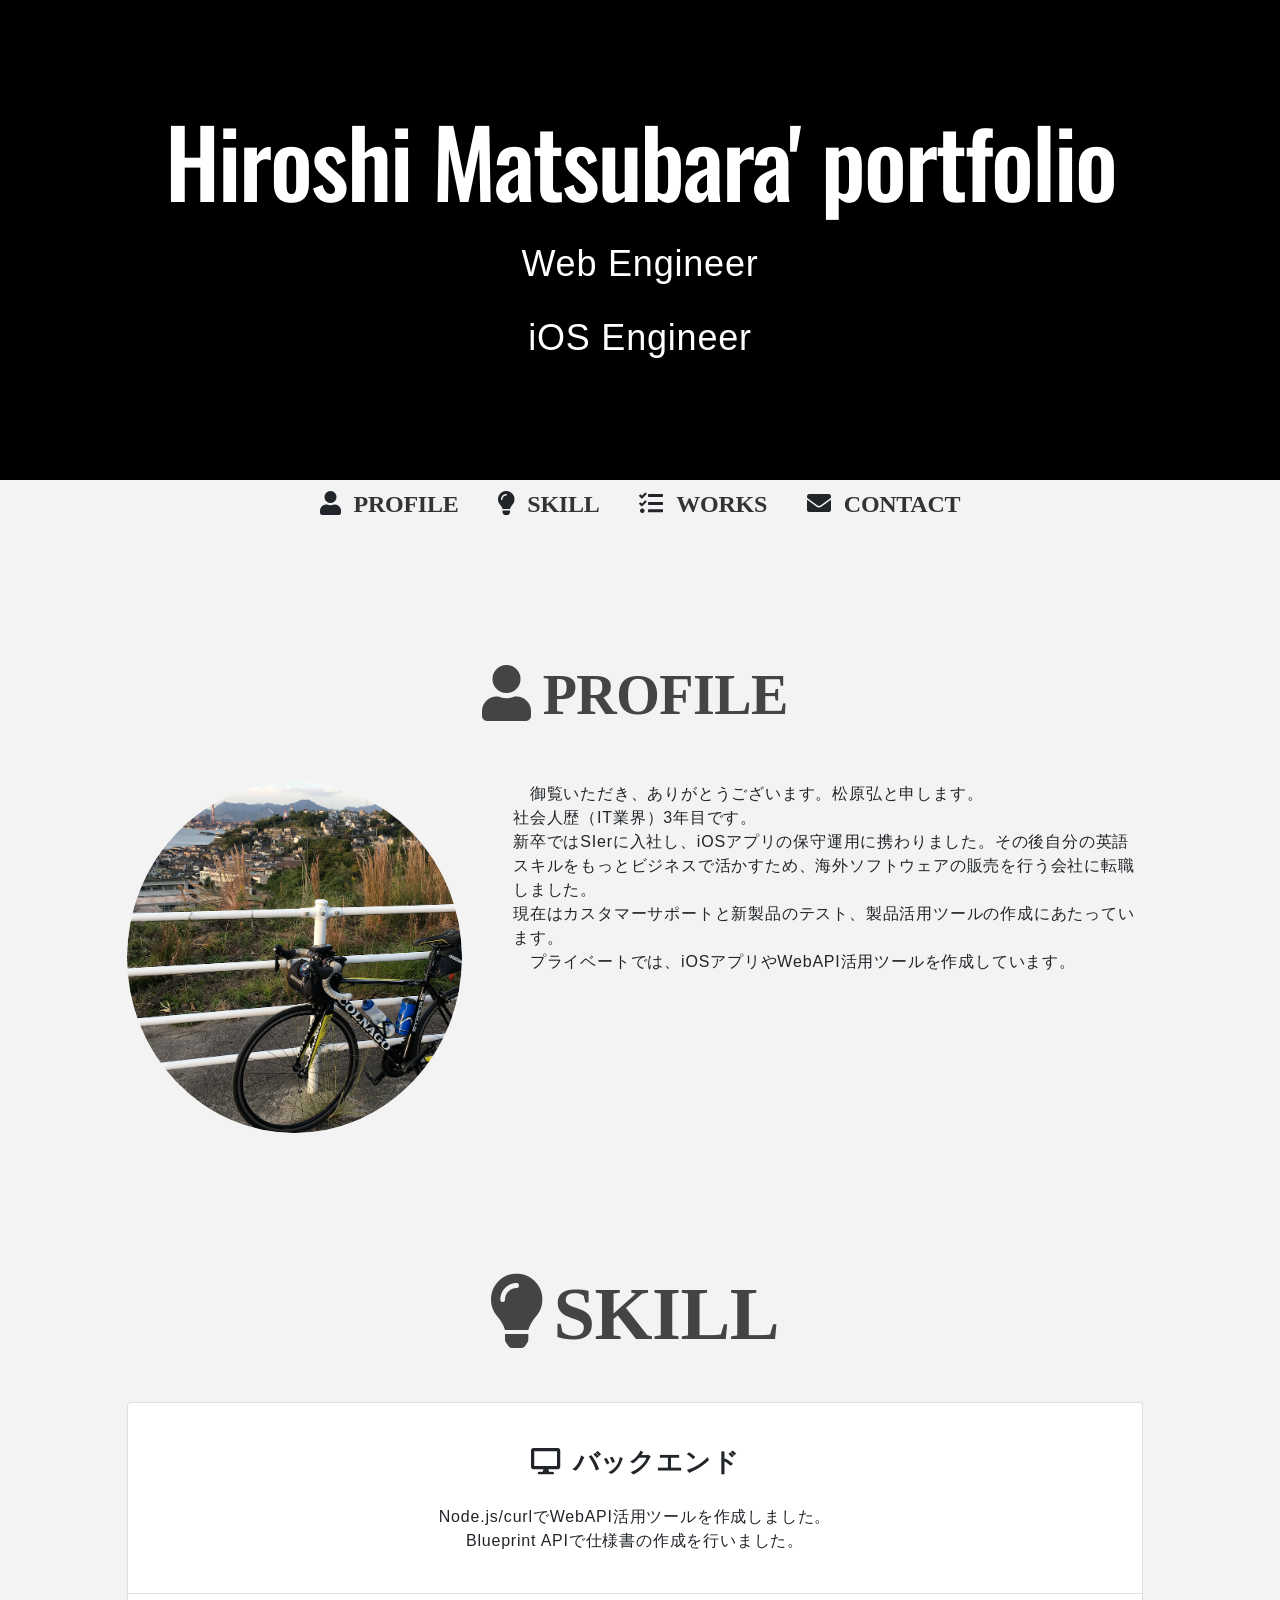
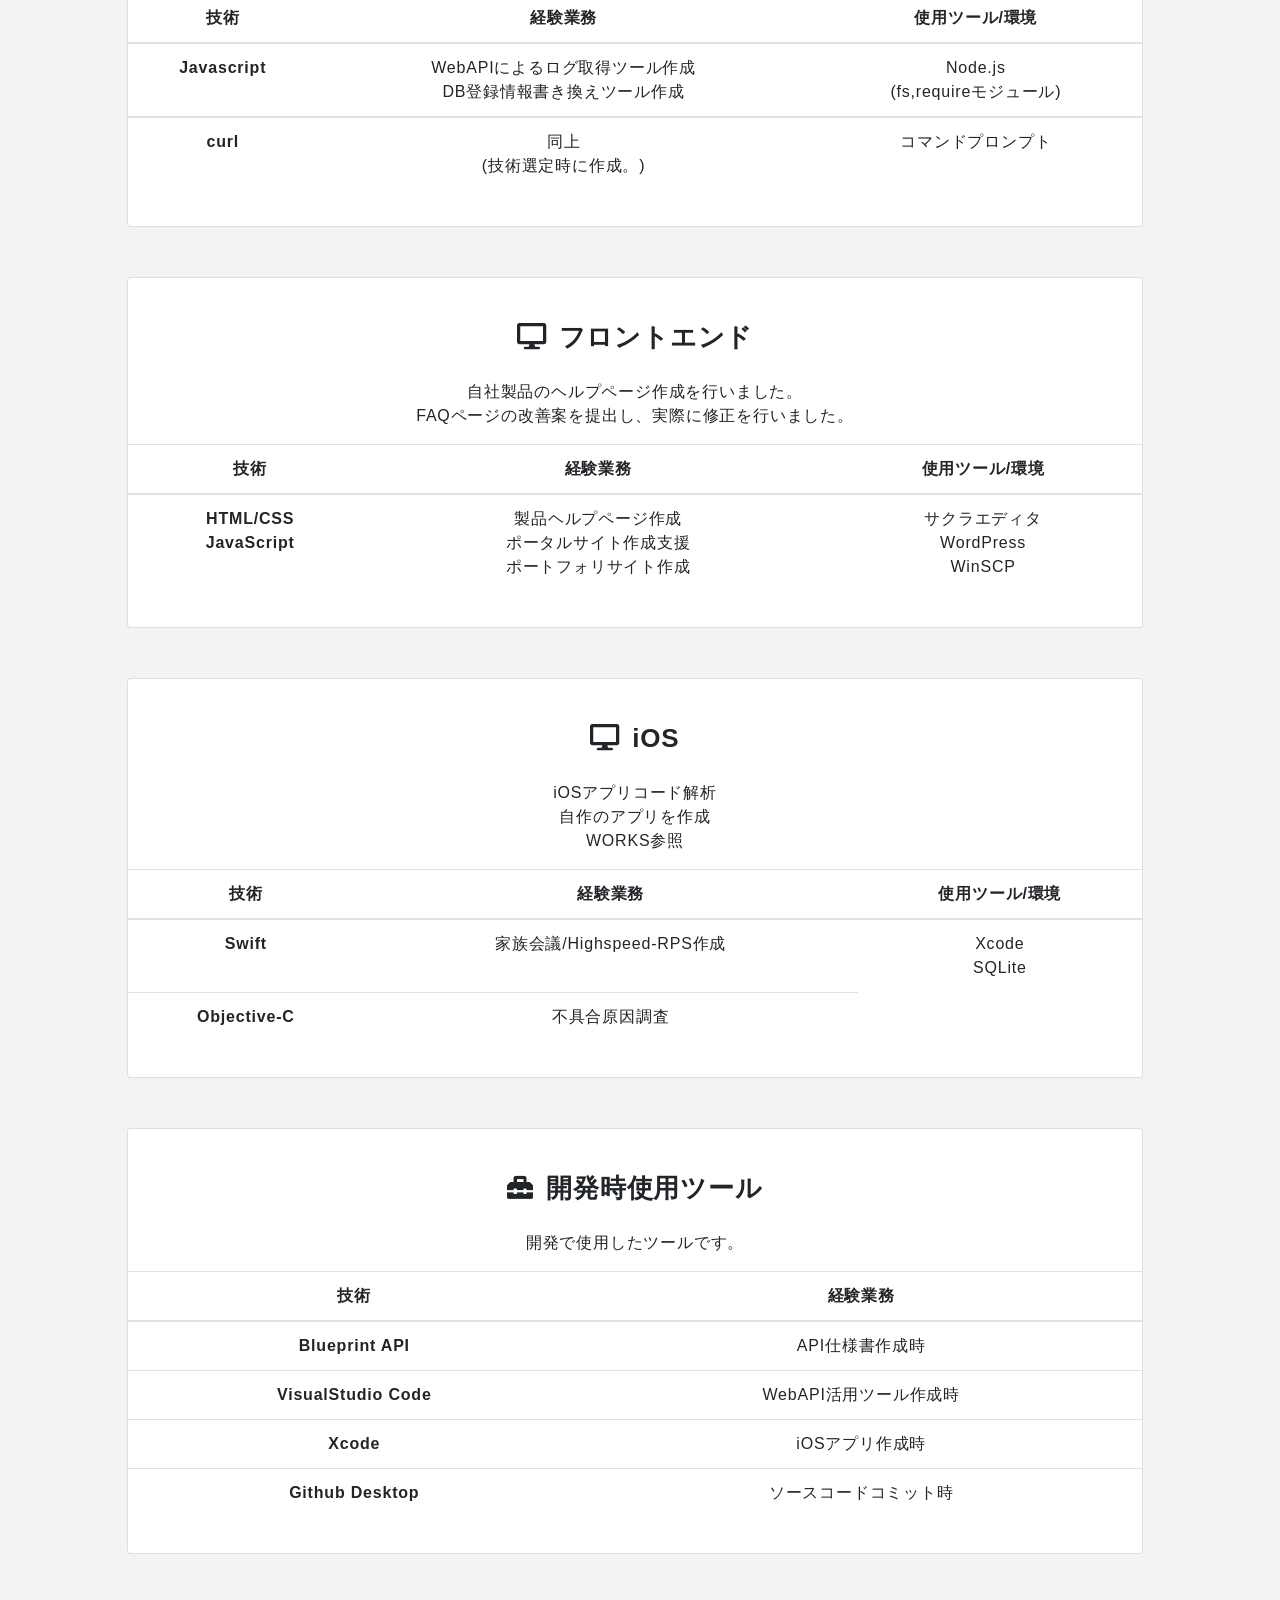
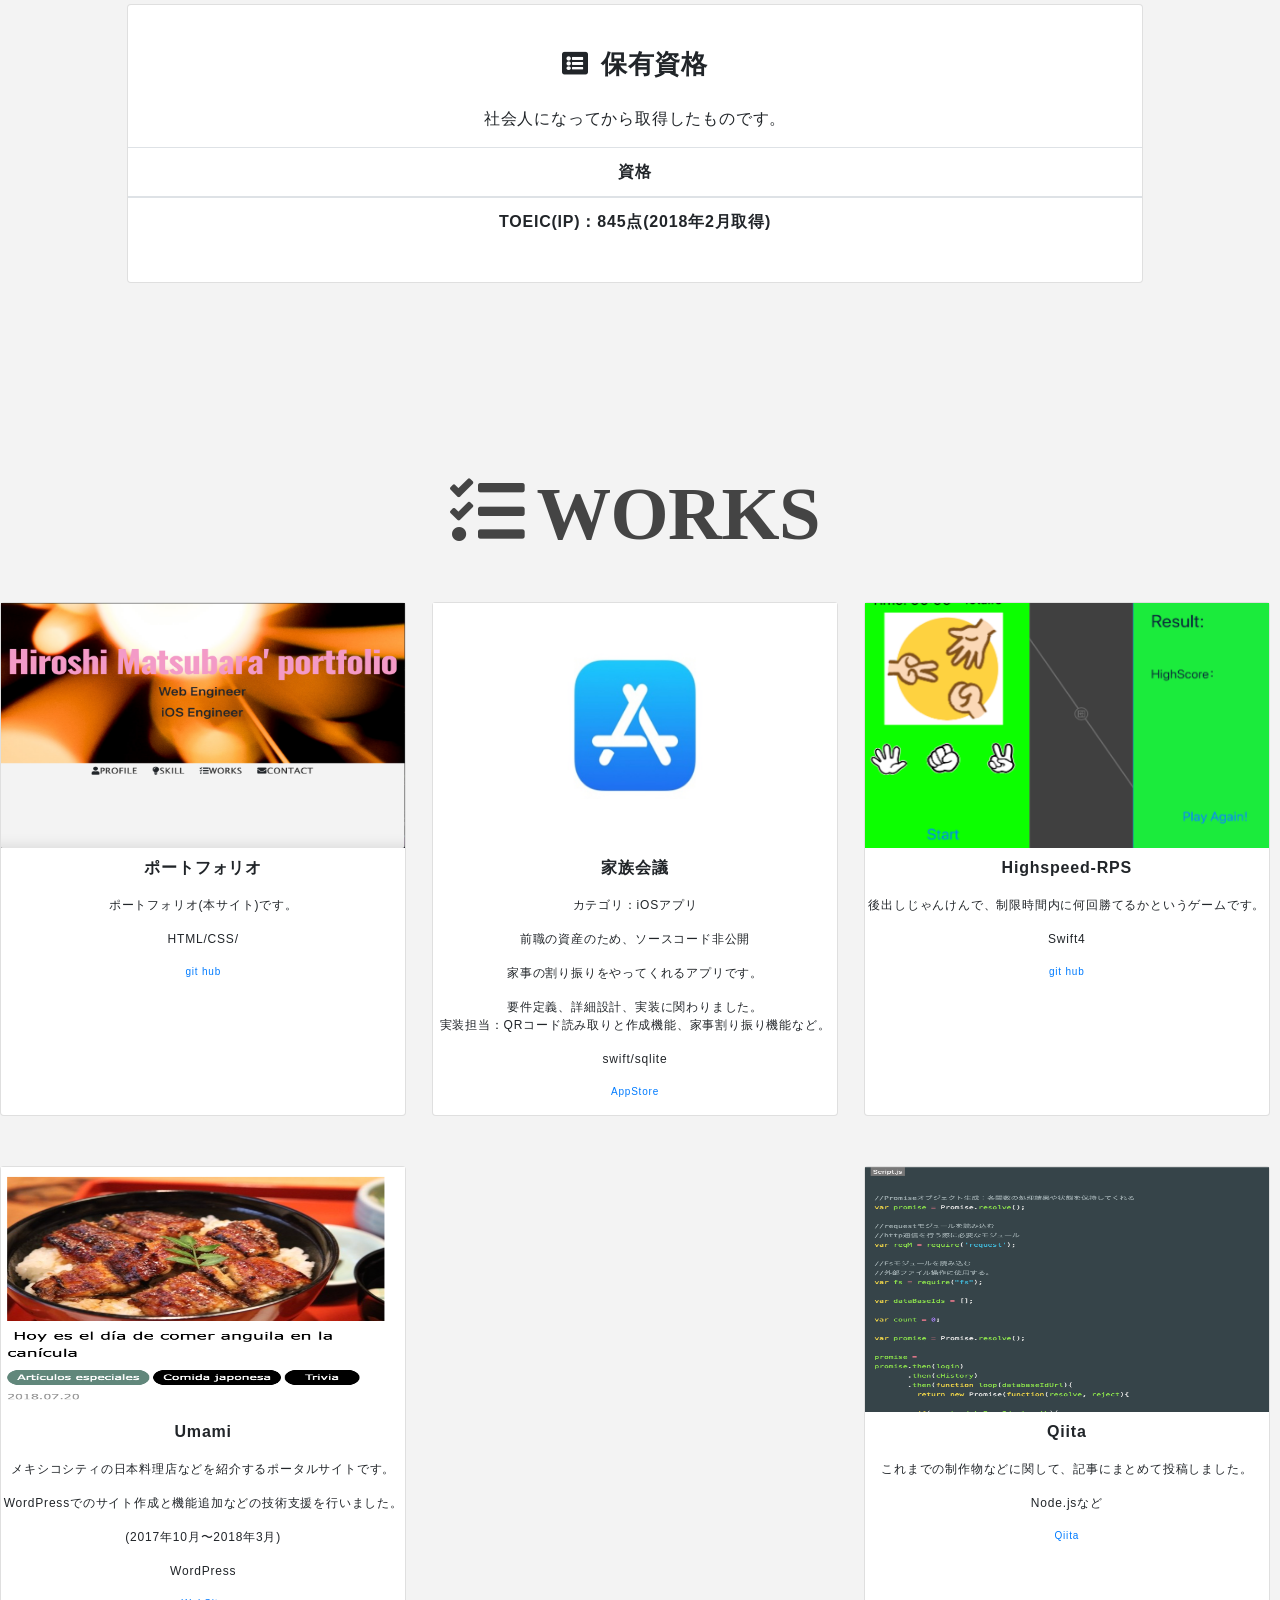
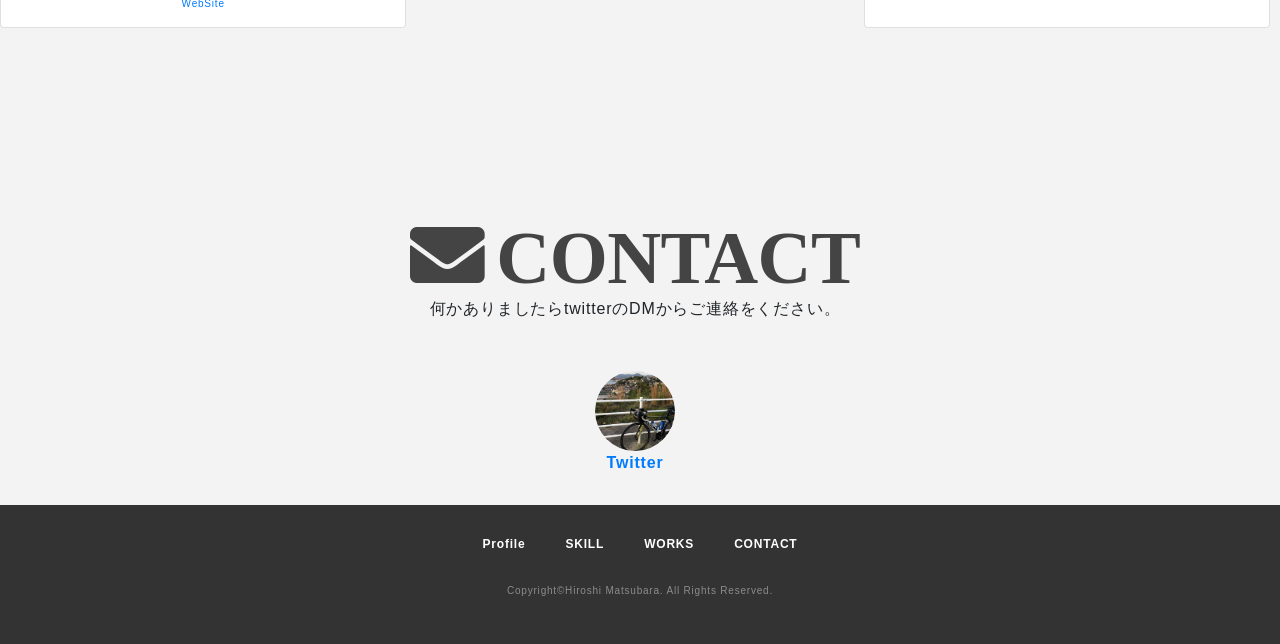
<file: index.html>
<!DOCTYPE html>
<html>
<head>
  <meta charset="utf-8">
  <meta name="viewport" content="width=device-width,initial-scale=1.0,user-scalable=no">
  <meta property='og:type' content='website'>
  <meta property='og:title' content='Mat-zz ポートフォリオ'>
  <meta property='og:url' content='https://mat-zz.github.io/matz-intro/'>
  <meta property='og:description' content='Mat-zzのポートフォリオです。'>
  <meta name="description" content="Mat-zzのポートフォリオです。" />
  <title>Mat-zz portfolio</title>
  <link href="https://fonts.googleapis.com/css?family=Yesteryear" rel="stylesheet">
  <link href="https://fonts.googleapis.com/css?family=Oswald:700" rel="stylesheet">
  <link href="https://fonts.googleapis.com/css?family=Open+Sans:700" rel="stylesheet">
  <link href="css/reset.css" media="all" rel="stylesheet" type="text/css" />
  <link href="css/photoswipe/photoswipe.css" media="all" rel="stylesheet" type="text/css" />
  <link href="css/photoswipe/default-skin/default-skin.css" media="all" rel="stylesheet" type="text/css" />
  <link href="css/style.css" media="all" rel="stylesheet" type="text/css" />
  <link rel="stylesheet" href="https://use.fontawesome.com/releases/v5.2.0/css/all.css" integrity="sha384-hWVjflwFxL6sNzntih27bfxkr27PmbbK/iSvJ+a4+0owXq79v+lsFkW54bOGbiDQ" crossorigin="anonymous">
  <link rel="stylesheet" href="https://stackpath.bootstrapcdn.com/bootstrap/4.1.3/css/bootstrap.min.css" integrity="sha384-MCw98/SFnGE8fJT3GXwEOngsV7Zt27NXFoaoApmYm81iuXoPkFOJwJ8ERdknLPMO" crossorigin="anonymous">
</head>

<body>
  <div id="wrapper">
    <header id="header">
      <h1 class="logo">
        <span class="logo-title">Hiroshi Matsubara' portfolio</span>
        <span class="logo-desc">Web Engineer</span>
        <span class="logo-desc">iOS Engineer</span>
      </h1>
    </header>
    <nav id="gnav">
      <ul>
        <li><i class="fas fa-user fa-lg"><a href="#Profile">PROFILE</a></i></li>
        <li><i class="fas fa-lightbulb fa-lg"><a href="#skill">SKILL</a></i></li>
        <li><i class="fas fa-tasks fa-lg"><a href="#works">WORKS</a></i></li>
        <li><i class="fas fa-envelope fa-lg"><a href="#contact">CONTACT</a></i></li>
      </ul>
    </nav>
    <main id="contents">

      <section class="section" id="Profile">
        <div class="inner">
          <div class="section-title-block">
            <h2 class="section-title"><i class="fas fa-user"><span class="section-title-css">PROFILE</span></i></h2>
          </div>
          <div class="two-column-wrapper">
            <div class="two-column-image profile">
              <img src="img/profile/img_profile.PNG" alt="">
            </div>
            <div class="two-column-desc">
              <p class="text">
                　御覧いただき、ありがとうございます。松原弘と申します。<br>社会人歴（IT業界）3年目です。<br>
                  新卒ではSIerに入社し、iOSアプリの保守運用に携わりました。その後自分の英語スキルをもっとビジネスで活かすため、海外ソフトウェアの販売を行う会社に転職しました。<br>現在はカスタマーサポートと新製品のテスト、製品活用ツールの作成にあたっています。<br>
                　プライベートでは、iOSアプリやWebAPI活用ツールを作成しています。<br>
              </p>
            </div>
          </div>
        </div>
      </section>
      
      <section class="section" id="skill">
        <div class="inner">
          <div class="section-title-block">
            <h2 class="section-title"><i class="fas fa-lightbulb fa-lg"><span class="section-title-css">SKILL</span></i></h2>
            <p class="section-desc"></p>
          </div>
          <div class="card-wrapper">
            
            <div class="card">
              <div class="skill-desc">
                <h3 class="skill-desc-title"><i class="fas fa-desktop"></i>バックエンド</h3>
                <p>Node.js/curlでWebAPI活用ツールを作成しました。<br>Blueprint APIで仕様書の作成を行いました。<br><br> </p>
                <table class="table table-borderless">
                  <thead>
                    <tr>
                      <th scope="col">技術</th>
                      <th scope="col">経験業務</th>
                      <th scope="col">使用ツール/環境</th>
                    </tr>
                  </thead>
                  <tbody>
                    <tr>
                      <th scope="row">Javascript</th>
                      <td>WebAPIによるログ取得ツール作成<br>DB登録情報書き換えツール作成</td>
                      <td>Node.js<br>(fs,requireモジュール)<br></td>
                    </tr>
                  </tbody>
                  <tbody>
                    <tr>
                      <th scope="row">curl</th>
                      <td>同上<br>(技術選定時に作成。)</td>
                      <td>コマンドプロンプト<br></td>
                    </tr>
                  </tbody>
                </table>
              </div>
            </div>

            <div class="card">
              <div class="skill-desc">
                <h3 class="skill-desc-title"><i class="fas fa-desktop"></i>フロントエンド</h3>
                <p>自社製品のヘルプページ作成を行いました。<br>FAQページの改善案を提出し、実際に修正を行いました。<br></p>
                <table class="table table-borderless">
                  <thead>
                    <tr>
                      <th scope="col">技術</th>
                      <th scope="col">経験業務</th>
                      <th scope="col">使用ツール/環境</th>
                    </tr>
                  </thead>
                  <tbody>
                      <tr>
                          <th scope="row">HTML/CSS<br>JavaScript</th>
                          <td>製品ヘルプページ作成<br>ポータルサイト作成支援<br>ポートフォリサイト作成</td>
                          <td>サクラエディタ<br>WordPress<br>WinSCP</td>
                      </tr>
                    </tbody>
                </table>
              </div>
            </div>
            
            <div class="card">
              <div class="skill-desc">
                <h3 class="skill-desc-title"><i class="fas fa-desktop"></i>iOS</h3>
                <p>iOSアプリコード解析<br>自作のアプリを作成<br>WORKS参照<br></p>
                <table class="table table-borderless">
                  <thead>
                    <tr>
                      <th scope="col">技術</th>
                      <th scope="col">経験業務</th>
                      <th scope="col">使用ツール/環境</th>
                    </tr>
                  </thead>
                  <tbody>
                      <tr>
                          <th scope="row">Swift</th>
                          <td>家族会議/Highspeed-RPS作成</td>
                          <td>Xcode<br>SQLite</td>
                      </tr>
                      <tr>
                          <th scope="row">Objective-C</th>
                          <td>不具合原因調査</td>
                      </tr>
                    </tbody>
                </table>
              </div>
            </div>
            
            <div class="card">
              <div class="skill-desc">
                <h3 class="skill-desc-title"><i class="fas fa-toolbox"></i>開発時使用ツール</h3>
                <p>開発で使用したツールです。</p>
                <table class="table table-borderless">
                  <thead>
                    <tr>
                      <th scope="col">技術</th>
                      <th scope="col">経験業務</th>
                    </tr>
                  </thead>
                  <tbody>
                    <tr>
                      <th scope="row">Blueprint API</th>
                      <td>API仕様書作成時</td>
                    </tr>
                    <tr>
                      <th scope="row">VisualStudio Code</th>
                      <td>WebAPI活用ツール作成時</td>
                    </tr>
                    <tr>
                      <th scope="row">Xcode</th>
                      <td>iOSアプリ作成時</td>
                    </tr>
                    <tr>
                      <th scope="row">Github Desktop</th>
                      <td>ソースコードコミット時</td>
                    </tr>
                  </tbody>
                </table>
              </div>
            </div>

            <div class="card">
              <div class="skill-desc">
                <h3 class="skill-desc-title"><i class="fas fa-list-alt"></i>保有資格</h3>
                <p>社会人になってから取得したものです。</p>
                <table class="table table-borderless">
                  <thead>
                    <tr>
                      <th scope="col">資格</th>
                    </tr>
                  </thead>
                  <tbody>
                    <tr>
                      <th scope="row">TOEIC(IP)：845点(2018年2月取得)</th>
                    </tr>
                  </tbody>
                </table>
              </div>

            </div>
          </div>
        </div>
      </section>

      <section class="section" id="works">
        <div class="inner">
          <div class="section-title-block">
            <h2 class="section-title"><i class="fas fa-tasks fa-lg"><span class="section-title-css">WORKS</span></i></h2>
            <div class="section-desc"></div>
          </div>
          <div class="card-wrapper my-gallery">

            <figure class="card">
                  <img class="card-image" src="img/works/thumb/Portfolio.png" alt="" />

                <figcaption class="card-caption">
                  <p class="card-caption-title">ポートフォリオ</p>
                  <p class="card-caption-info">ポートフォリオ(本サイト)です。</p>
                  <p class="card-caption-info">HTML/CSS/</p>
                  <p class="card-caption-url"><a class="url-link" href="https://mat-zz.github.io/matz-intro/" target="_blank">git hub</a></p>
                </figcaption>
            </figure>
    
            <figure class="card">

                <img class="card-image" src="img/works/thumb/AppStore.jpg" alt="" />

              <figcaption class="card-caption">
                <p class="card-caption-title">家族会議</p>
                <p class="card-caption-info">カテゴリ：iOSアプリ</p>
                <p class="card-caption-info">前職の資産のため、ソースコード非公開</p>
                <p class="card-caption-info">家事の割り振りをやってくれるアプリです。</p>
                <p class="card-caption-info">要件定義、詳細設計、実装に関わりました。<br>実装担当：QRコード読み取りと作成機能、家事割り振り機能など。</p>
                <p class="card-caption-info">swift/sqlite</p>
                <p class="card-caption-url"><a class="url-link" href="https://itunes.apple.com/jp/app/家族会議/id1177823473?mt=8" target="_blank">AppStore</a></p>
              </figcaption>
            </figure>
            
            <figure class="card">

                <img class="card-image" src="img/works/thumb/highspeedRPS.png" alt="" />

              <figcaption class="card-caption">
                <p class="card-caption-title">Highspeed-RPS</p>
                <p class="card-caption-info">後出しじゃんけんで、制限時間内に何回勝てるかというゲームです。</p>
                <p class="card-caption-info">Swift4</p>
                <p class="card-caption-url"><a class="url-link" href="https://github.com/mat-zz/Highspeed-RPS" target="_blank">git hub</a></p>
              </figcaption>
            </figure>

            <figure class="card">
 
                <img class="card-image" src="img/works/thumb/Umami.png" alt="" />

              <figcaption class="card-caption">
                <p class="card-caption-title">Umami</p>
                <p class="card-caption-info">メキシコシティの日本料理店などを紹介するポータルサイトです。</p>
                <p class="card-caption-info">WordPressでのサイト作成と機能追加などの技術支援を行いました。</p>
                <p class="card-caption-info">(2017年10月〜2018年3月)</p>
                <p class="card-caption-info">WordPress</p>
                <p class="card-caption-url"><a class="url-link" href="https://umami-world.com/?fbclid=IwAR03n14qmaP2dRJi5TJC5Y7Nsz8ogh0A5zb4qrP-BiUk2o35XSjHgv9gRZY" target="_blank">WebSite</a></p>
              </figcaption>
            </figure>
            
            <figure class="card">
                <img class="card-image" src="img/works/thumb/Qiita.png" alt="" />
              <figcaption class="card-caption">
                <p class="card-caption-title">Qiita</p>
                <p class="card-caption-info">これまでの制作物などに関して、記事にまとめて投稿しました。</p>
                <p class="card-caption-info">Node.jsなど</p>
                <p class="card-caption-url"><a class="url-link" href="https://qiita.com/Matzz_0324" target="_blank">Qiita</a></p>
              </figcaption>
            </figure>

            
            
          </div>
        </div>
      </section>
      
      

      <section class="section" id="contact">
        <div class="inner">
          <div class="section-title-block">
            <h2 class="section-title"><i class="fas fa-envelope fa-lg"><span class="section-title-css">CONTACT</span></i></h2>
            <p class="section-desc">
              何かありましたらtwitterのDMからご連絡をください。
            </p>
          </div>
          <div class="contact-wrapper">
            <div class="contact-list" style="text-align: center;">
                <a href="https://twitter.com/Matzz_0324" target="_blank"><img src="img/contact/icon_contact.PNG" alt="" class="contact-img"  style="margin: 0 auto;"><span class="contact-list-desc">Twitter</span></a>
 
            </div>
          </div>
        </div>
      </section>
    </main>
    <footer id="footer">
      <div class="inner">
        <nav class="footer-link">
          <ul>
            <li><a href="#Profile">Profile</a></li>
            <li><a href="#skill">SKILL</a></li>
            <li><a href="#works">WORKS</a></li>
            <li><a href="#contact">CONTACT</a></li>
          </ul>
        </nav>
        <p class="copyright">Copyright&copy;Hiroshi Matsubara. All Rights Reserved.</p>
      </div>
    </footer>
  </div>


  <!-- Root element of PhotoSwipe. Must have class pswp. -->
  <div class="pswp" tabindex="-1" role="dialog" aria-hidden="true">

    <!-- Background of PhotoSwipe.
           It's a separate element as animating opacity is faster than rgba(). -->
    <div class="pswp__bg"></div>

    <!-- Slides wrapper with overflow:hidden. -->
    <div class="pswp__scroll-wrap">

      <!-- Container that holds slides.
              PhotoSwipe keeps only 3 of them in the DOM to save memory.
              Don't modify these 3 pswp__item elements, data is added later on. -->
      <div class="pswp__container">
        <div class="pswp__item"></div>
        <div class="pswp__item"></div>
        <div class="pswp__item"></div>
      </div>

      <!-- Default (PhotoSwipeUI_Default) interface on top of sliding area. Can be changed. -->
      <div class="pswp__ui pswp__ui--hidden">

        <div class="pswp__top-bar">

          <!--  Controls are self-explanatory. Order can be changed. -->

          <div class="pswp__counter"></div>

          <button class="pswp__button pswp__button--close" title="Close (Esc)"></button>



          <button class="pswp__button pswp__button--fs" title="Toggle fullscreen"></button>

          <button class="pswp__button pswp__button--zoom" title="Zoom in/out"></button>

          <!-- Preloader demo http://codepen.io/dimsemenov/pen/yyBWoR -->
          <!-- element will get class pswp__preloader--active when preloader is running -->
          <div class="pswp__preloader">
            <div class="pswp__preloader__icn">
              <div class="pswp__preloader__cut">
                <div class="pswp__preloader__donut"></div>
              </div>
            </div>
          </div>
        </div>

        <div class="pswp__share-modal pswp__share-modal--hidden pswp__single-tap">
          <div class="pswp__share-tooltip"></div>
        </div>

        <button class="pswp__button pswp__button--arrow--left" title="Previous (arrow left)">
              </button>

        <button class="pswp__button pswp__button--arrow--right" title="Next (arrow right)">
              </button>

        <div class="pswp__caption">
          <div class="pswp__caption__center"></div>
        </div>

      </div>

    </div>
    
    <div style="position: relative"><a href="https://www.codmon.com/mypage/" class="codmon-login-widget" target="_blank">Codmon</a>
<script src="https://www.codmon.com/mypage/js/login-widget.js"></script>
<span style="font-size: 11px;line-height: 1.2;position:absolute;top: 364px;left: 36px;">powerd by <a href="https://www.codmon.com/" target="_blank">保育園ICTシステム コドモン</a></span></div>

  </div>
  <script src="https://ajax.googleapis.com/ajax/libs/jquery/1.12.4/jquery.min.js"></script>
  <script type='text/javascript' src="js/photoswipe/photoswipe.min.js"></script>
  <script type='text/javascript' src="js/photoswipe/photoswipe-ui-default.js"></script>
  <script type='text/javascript' src="js/photoswipe/photoswipe_setup.js"></script>
  <script type='text/javascript' src="js/script.js"></script>
</body>
</html>
</file>
<file: css/photoswipe/photoswipe.css>
/*! PhotoSwipe main CSS by Dmitry Semenov | photoswipe.com | MIT license */
/*
	Styles for basic PhotoSwipe functionality (sliding area, open/close transitions)
*/
/* pswp = photoswipe */
.pswp {
  display: none;
  position: absolute;
  width: 100%;
  height: 100%;
  left: 0;
  top: 0;
  overflow: hidden;
  -ms-touch-action: none;
  touch-action: none;
  z-index: 1500;
  -webkit-text-size-adjust: 100%;
  /* create separate layer, to avoid paint on window.onscroll in webkit/blink */
  -webkit-backface-visibility: hidden;
  outline: none; }
  .pswp * {
    -webkit-box-sizing: border-box;
            box-sizing: border-box; }
  .pswp img {
    max-width: none; }

/* style is added when JS option showHideOpacity is set to true */
.pswp--animate_opacity {
  /* 0.001, because opacity:0 doesn't trigger Paint action, which causes lag at start of transition */
  opacity: 0.001;
  will-change: opacity;
  /* for open/close transition */
  -webkit-transition: opacity 333ms cubic-bezier(0.4, 0, 0.22, 1);
          transition: opacity 333ms cubic-bezier(0.4, 0, 0.22, 1); }

.pswp--open {
  display: block; }

.pswp--zoom-allowed .pswp__img {
  /* autoprefixer: off */
  cursor: -webkit-zoom-in;
  cursor: -moz-zoom-in;
  cursor: zoom-in; }

.pswp--zoomed-in .pswp__img {
  /* autoprefixer: off */
  cursor: -webkit-grab;
  cursor: -moz-grab;
  cursor: grab; }

.pswp--dragging .pswp__img {
  /* autoprefixer: off */
  cursor: -webkit-grabbing;
  cursor: -moz-grabbing;
  cursor: grabbing; }

/*
	Background is added as a separate element.
	As animating opacity is much faster than animating rgba() background-color.
*/
.pswp__bg {
  position: absolute;
  left: 0;
  top: 0;
  width: 100%;
  height: 100%;
  background: #000;
  opacity: 0;
  -webkit-transform: translateZ(0);
          transform: translateZ(0);
  -webkit-backface-visibility: hidden;
  will-change: opacity; }

.pswp__scroll-wrap {
  position: absolute;
  left: 0;
  top: 0;
  width: 100%;
  height: 100%;
  overflow: hidden; }

.pswp__container,
.pswp__zoom-wrap {
  -ms-touch-action: none;
  touch-action: none;
  position: absolute;
  left: 0;
  right: 0;
  top: 0;
  bottom: 0; }

/* Prevent selection and tap highlights */
.pswp__container,
.pswp__img {
  -webkit-user-select: none;
  -moz-user-select: none;
  -ms-user-select: none;
      user-select: none;
  -webkit-tap-highlight-color: transparent;
  -webkit-touch-callout: none; }

.pswp__zoom-wrap {
  position: absolute;
  width: 100%;
  -webkit-transform-origin: left top;
  -ms-transform-origin: left top;
  transform-origin: left top;
  /* for open/close transition */
  -webkit-transition: -webkit-transform 333ms cubic-bezier(0.4, 0, 0.22, 1);
          transition: transform 333ms cubic-bezier(0.4, 0, 0.22, 1); }

.pswp__bg {
  will-change: opacity;
  /* for open/close transition */
  -webkit-transition: opacity 333ms cubic-bezier(0.4, 0, 0.22, 1);
          transition: opacity 333ms cubic-bezier(0.4, 0, 0.22, 1); }

.pswp--animated-in .pswp__bg,
.pswp--animated-in .pswp__zoom-wrap {
  -webkit-transition: none;
  transition: none; }

.pswp__container,
.pswp__zoom-wrap {
  -webkit-backface-visibility: hidden; }

.pswp__item {
  position: absolute;
  left: 0;
  right: 0;
  top: 0;
  bottom: 0;
  overflow: hidden; }

.pswp__img {
  position: absolute;
  width: auto;
  height: auto;
  top: 0;
  left: 0; }

/*
	stretched thumbnail or div placeholder element (see below)
	style is added to avoid flickering in webkit/blink when layers overlap
*/
.pswp__img--placeholder {
  -webkit-backface-visibility: hidden; }

/*
	div element that matches size of large image
	large image loads on top of it
*/
.pswp__img--placeholder--blank {
  background: #222; }

.pswp--ie .pswp__img {
  width: 100% !important;
  height: auto !important;
  left: 0;
  top: 0; }

/*
	Error message appears when image is not loaded
	(JS option errorMsg controls markup)
*/
.pswp__error-msg {
  position: absolute;
  left: 0;
  top: 50%;
  width: 100%;
  text-align: center;
  font-size: 14px;
  line-height: 16px;
  margin-top: -8px;
  color: #CCC; }

.pswp__error-msg a {
  color: #CCC;
  text-decoration: underline; }
</file>
<file: css/photoswipe/default-skin/default-skin.css>
/*! PhotoSwipe Default UI CSS by Dmitry Semenov | photoswipe.com | MIT license */
/*

	Contents:

	1. Buttons
	2. Share modal and links
	3. Index indicator ("1 of X" counter)
	4. Caption
	5. Loading indicator
	6. Additional styles (root element, top bar, idle state, hidden state, etc.)

*/
/*
	
	1. Buttons

 */
/* <button> css reset */
.pswp__button {
  width: 44px;
  height: 44px;
  position: relative;
  background: none;
  cursor: pointer;
  overflow: visible;
  -webkit-appearance: none;
  display: block;
  border: 0;
  padding: 0;
  margin: 0;
  float: right;
  opacity: 0.75;
  -webkit-transition: opacity 0.2s;
          transition: opacity 0.2s;
  -webkit-box-shadow: none;
          box-shadow: none; }
  .pswp__button:focus, .pswp__button:hover {
    opacity: 1; }
  .pswp__button:active {
    outline: none;
    opacity: 0.9; }
  .pswp__button::-moz-focus-inner {
    padding: 0;
    border: 0; }

/* pswp__ui--over-close class it added when mouse is over element that should close gallery */
.pswp__ui--over-close .pswp__button--close {
  opacity: 1; }

.pswp__button,
.pswp__button--arrow--left:before,
.pswp__button--arrow--right:before {
  background: url(default-skin.png) 0 0 no-repeat;
  background-size: 264px 88px;
  width: 44px;
  height: 44px; }

@media (-webkit-min-device-pixel-ratio: 1.1), (-webkit-min-device-pixel-ratio: 1.09375), (min-resolution: 105dpi), (min-resolution: 1.1dppx) {
  /* Serve SVG sprite if browser supports SVG and resolution is more than 105dpi */
  .pswp--svg .pswp__button,
  .pswp--svg .pswp__button--arrow--left:before,
  .pswp--svg .pswp__button--arrow--right:before {
    background-image: url(default-skin.svg); }
  .pswp--svg .pswp__button--arrow--left,
  .pswp--svg .pswp__button--arrow--right {
    background: none; } }

.pswp__button--close {
  background-position: 0 -44px; }

.pswp__button--share {
  background-position: -44px -44px; }

.pswp__button--fs {
  display: none; }

.pswp--supports-fs .pswp__button--fs {
  display: block; }

.pswp--fs .pswp__button--fs {
  background-position: -44px 0; }

.pswp__button--zoom {
  display: none;
  background-position: -88px 0; }

.pswp--zoom-allowed .pswp__button--zoom {
  display: block; }

.pswp--zoomed-in .pswp__button--zoom {
  background-position: -132px 0; }

/* no arrows on touch screens */
.pswp--touch .pswp__button--arrow--left,
.pswp--touch .pswp__button--arrow--right {
  visibility: hidden; }

/*
	Arrow buttons hit area
	(icon is added to :before pseudo-element)
*/
.pswp__button--arrow--left,
.pswp__button--arrow--right {
  background: none;
  top: 50%;
  margin-top: -50px;
  width: 70px;
  height: 100px;
  position: absolute; }

.pswp__button--arrow--left {
  left: 0; }

.pswp__button--arrow--right {
  right: 0; }

.pswp__button--arrow--left:before,
.pswp__button--arrow--right:before {
  content: '';
  top: 35px;
  background-color: rgba(0, 0, 0, 0.3);
  height: 30px;
  width: 32px;
  position: absolute; }

.pswp__button--arrow--left:before {
  left: 6px;
  background-position: -138px -44px; }

.pswp__button--arrow--right:before {
  right: 6px;
  background-position: -94px -44px; }

/*

	2. Share modal/popup and links

 */
.pswp__counter,
.pswp__share-modal {
  -webkit-user-select: none;
  -moz-user-select: none;
  -ms-user-select: none;
      user-select: none; }

.pswp__share-modal {
  display: block;
  background: rgba(0, 0, 0, 0.5);
  width: 100%;
  height: 100%;
  top: 0;
  left: 0;
  padding: 10px;
  position: absolute;
  z-index: 1600;
  opacity: 0;
  -webkit-transition: opacity 0.25s ease-out;
          transition: opacity 0.25s ease-out;
  -webkit-backface-visibility: hidden;
  will-change: opacity; }

.pswp__share-modal--hidden {
  display: none; }

.pswp__share-tooltip {
  z-index: 1620;
  position: absolute;
  background: #FFF;
  top: 56px;
  border-radius: 2px;
  display: block;
  width: auto;
  right: 44px;
  -webkit-box-shadow: 0 2px 5px rgba(0, 0, 0, 0.25);
          box-shadow: 0 2px 5px rgba(0, 0, 0, 0.25);
  -webkit-transform: translateY(6px);
      -ms-transform: translateY(6px);
          transform: translateY(6px);
  -webkit-transition: -webkit-transform 0.25s;
          transition: transform 0.25s;
  -webkit-backface-visibility: hidden;
  will-change: transform; }
  .pswp__share-tooltip a {
    display: block;
    padding: 8px 12px;
    color: #000;
    text-decoration: none;
    font-size: 14px;
    line-height: 18px; }
    .pswp__share-tooltip a:hover {
      text-decoration: none;
      color: #000; }
    .pswp__share-tooltip a:first-child {
      /* round corners on the first/last list item */
      border-radius: 2px 2px 0 0; }
    .pswp__share-tooltip a:last-child {
      border-radius: 0 0 2px 2px; }

.pswp__share-modal--fade-in {
  opacity: 1; }
  .pswp__share-modal--fade-in .pswp__share-tooltip {
    -webkit-transform: translateY(0);
        -ms-transform: translateY(0);
            transform: translateY(0); }

/* increase size of share links on touch devices */
.pswp--touch .pswp__share-tooltip a {
  padding: 16px 12px; }

a.pswp__share--facebook:before {
  content: '';
  display: block;
  width: 0;
  height: 0;
  position: absolute;
  top: -12px;
  right: 15px;
  border: 6px solid transparent;
  border-bottom-color: #FFF;
  -webkit-pointer-events: none;
  -moz-pointer-events: none;
  pointer-events: none; }

a.pswp__share--facebook:hover {
  background: #3E5C9A;
  color: #FFF; }
  a.pswp__share--facebook:hover:before {
    border-bottom-color: #3E5C9A; }

a.pswp__share--twitter:hover {
  background: #55ACEE;
  color: #FFF; }

a.pswp__share--pinterest:hover {
  background: #CCC;
  color: #CE272D; }

a.pswp__share--download:hover {
  background: #DDD; }

/*

	3. Index indicator ("1 of X" counter)

 */
.pswp__counter {
  position: absolute;
  left: 0;
  top: 0;
  height: 44px;
  font-size: 13px;
  line-height: 44px;
  color: #FFF;
  opacity: 0.75;
  padding: 0 10px; }

/*
	
	4. Caption

 */
.pswp__caption {
  position: absolute;
  left: 0;
  bottom: 0;
  width: 100%;
  min-height: 44px; }
  .pswp__caption small {
    font-size: 11px;
    color: #BBB; }

.pswp__caption__center {
  text-align: left;
  max-width: 420px;
  margin: 0 auto;
  font-size: 13px;
  padding: 10px;
  line-height: 20px;
  color: #CCC; }

.pswp__caption--empty {
  display: none; }

/* Fake caption element, used to calculate height of next/prev image */
.pswp__caption--fake {
  visibility: hidden; }

/*

	5. Loading indicator (preloader)

	You can play with it here - http://codepen.io/dimsemenov/pen/yyBWoR

 */
.pswp__preloader {
  width: 44px;
  height: 44px;
  position: absolute;
  top: 0;
  left: 50%;
  margin-left: -22px;
  opacity: 0;
  -webkit-transition: opacity 0.25s ease-out;
          transition: opacity 0.25s ease-out;
  will-change: opacity;
  direction: ltr; }

.pswp__preloader__icn {
  width: 20px;
  height: 20px;
  margin: 12px; }

.pswp__preloader--active {
  opacity: 1; }
  .pswp__preloader--active .pswp__preloader__icn {
    /* We use .gif in browsers that don't support CSS animation */
    background: url(preloader.gif) 0 0 no-repeat; }

.pswp--css_animation .pswp__preloader--active {
  opacity: 1; }
  .pswp--css_animation .pswp__preloader--active .pswp__preloader__icn {
    -webkit-animation: clockwise 500ms linear infinite;
            animation: clockwise 500ms linear infinite; }
  .pswp--css_animation .pswp__preloader--active .pswp__preloader__donut {
    -webkit-animation: donut-rotate 1000ms cubic-bezier(0.4, 0, 0.22, 1) infinite;
            animation: donut-rotate 1000ms cubic-bezier(0.4, 0, 0.22, 1) infinite; }

.pswp--css_animation .pswp__preloader__icn {
  background: none;
  opacity: 0.75;
  width: 14px;
  height: 14px;
  position: absolute;
  left: 15px;
  top: 15px;
  margin: 0; }

.pswp--css_animation .pswp__preloader__cut {
  /* 
			The idea of animating inner circle is based on Polymer ("material") loading indicator 
			 by Keanu Lee https://blog.keanulee.com/2014/10/20/the-tale-of-three-spinners.html
		*/
  position: relative;
  width: 7px;
  height: 14px;
  overflow: hidden; }

.pswp--css_animation .pswp__preloader__donut {
  -webkit-box-sizing: border-box;
          box-sizing: border-box;
  width: 14px;
  height: 14px;
  border: 2px solid #FFF;
  border-radius: 50%;
  border-left-color: transparent;
  border-bottom-color: transparent;
  position: absolute;
  top: 0;
  left: 0;
  background: none;
  margin: 0; }

@media screen and (max-width: 1024px) {
  .pswp__preloader {
    position: relative;
    left: auto;
    top: auto;
    margin: 0;
    float: right; } }

@-webkit-keyframes clockwise {
  0% {
    -webkit-transform: rotate(0deg);
            transform: rotate(0deg); }
  100% {
    -webkit-transform: rotate(360deg);
            transform: rotate(360deg); } }

@keyframes clockwise {
  0% {
    -webkit-transform: rotate(0deg);
            transform: rotate(0deg); }
  100% {
    -webkit-transform: rotate(360deg);
            transform: rotate(360deg); } }

@-webkit-keyframes donut-rotate {
  0% {
    -webkit-transform: rotate(0);
            transform: rotate(0); }
  50% {
    -webkit-transform: rotate(-140deg);
            transform: rotate(-140deg); }
  100% {
    -webkit-transform: rotate(0);
            transform: rotate(0); } }

@keyframes donut-rotate {
  0% {
    -webkit-transform: rotate(0);
            transform: rotate(0); }
  50% {
    -webkit-transform: rotate(-140deg);
            transform: rotate(-140deg); }
  100% {
    -webkit-transform: rotate(0);
            transform: rotate(0); } }

/*
	
	6. Additional styles

 */
/* root element of UI */
.pswp__ui {
  -webkit-font-smoothing: auto;
  visibility: visible;
  opacity: 1;
  z-index: 1550; }

/* top black bar with buttons and "1 of X" indicator */
.pswp__top-bar {
  position: absolute;
  left: 0;
  top: 0;
  height: 44px;
  width: 100%; }

.pswp__caption,
.pswp__top-bar,
.pswp--has_mouse .pswp__button--arrow--left,
.pswp--has_mouse .pswp__button--arrow--right {
  -webkit-backface-visibility: hidden;
  will-change: opacity;
  -webkit-transition: opacity 333ms cubic-bezier(0.4, 0, 0.22, 1);
          transition: opacity 333ms cubic-bezier(0.4, 0, 0.22, 1); }

/* pswp--has_mouse class is added only when two subsequent mousemove events occur */
.pswp--has_mouse .pswp__button--arrow--left,
.pswp--has_mouse .pswp__button--arrow--right {
  visibility: visible; }

.pswp__top-bar,
.pswp__caption {
  background-color: rgba(0, 0, 0, 0.5); }

/* pswp__ui--fit class is added when main image "fits" between top bar and bottom bar (caption) */
.pswp__ui--fit .pswp__top-bar,
.pswp__ui--fit .pswp__caption {
  background-color: rgba(0, 0, 0, 0.3); }

/* pswp__ui--idle class is added when mouse isn't moving for several seconds (JS option timeToIdle) */
.pswp__ui--idle .pswp__top-bar {
  opacity: 0; }

.pswp__ui--idle .pswp__button--arrow--left,
.pswp__ui--idle .pswp__button--arrow--right {
  opacity: 0; }

/*
	pswp__ui--hidden class is added when controls are hidden
	e.g. when user taps to toggle visibility of controls
*/
.pswp__ui--hidden .pswp__top-bar,
.pswp__ui--hidden .pswp__caption,
.pswp__ui--hidden .pswp__button--arrow--left,
.pswp__ui--hidden .pswp__button--arrow--right {
  /* Force paint & create composition layer for controls. */
  opacity: 0.001; }

/* pswp__ui--one-slide class is added when there is just one item in gallery */
.pswp__ui--one-slide .pswp__button--arrow--left,
.pswp__ui--one-slide .pswp__button--arrow--right,
.pswp__ui--one-slide .pswp__counter {
  display: none; }

.pswp__element--disabled {
  display: none !important; }

.pswp--minimal--dark .pswp__top-bar {
  background: none; }
</file>
<file: css/style.css>
/* CSS Document */

*, *:before, *:after {
  -webkit-box-sizing: border-box;
  -moz-box-sizing: border-box;
  -o-box-sizing: border-box;
  -ms-box-sizing: border-box;
  box-sizing: border-box;
}

body {
  font-family: 'ヒラギノ角ゴ Pro W3', 'Hiragino Kaku Gothic Pro', "游ゴシック Medium", "Yu Gothic Medium", "游ゴシック体", YuGothic, 'メイリオ', Meiryo, Osaka, 'ＭＳ Ｐゴシック', 'MS PGothic', sans-serif;
  color: #333;
  font-size: 15px;
  line-height: 1.8;
  letter-spacing: 0.8px;
  word-break: break-all;
}

a {
  color: #1ca9e3;
  text-decoration: none;
}

a:hover, a:hover img {
  opacity: .8;
  -webkit-transition: all .3s;
  -moz-transition: all .3s;
  -ms-transition: all .3s;
  -o-transition: all .3s;
  transition: all .3s;
}

img, video, object {
  max-width: 100%;
  height: auto;
  border: none;
  vertical-align: bottom;
  display: block;
}

ul, li {
  list-style: none;
}

/*--------------------------------
　全体
---------------------------------*/

#wrapper {
  background-color: #f3f3f3;
}

.inner {
  max-width: 1320px;
  width: 100%;
  margin: 0 auto;
  padding: 0 10px;
}

#contents {
  /* padding: 100px 0; */
}

/*--------------------------------
　ヘッダー
---------------------------------*/

#header {
  display: -webkit-box;
  display: -ms-flexbox;
  display: flex;
  -webkit-box-pack: center;
  -ms-flex-pack: center;
  justify-content: center;
  -webkit-align-items: center;
  -ms-align-items: center;
  align-items: center;
  height: 480px;
  background-size: auto 100%;
  background-color: #000000;
}

#header .logo {
  display: block;
}

#header .logo-name {
  display: block;
  font-family: 'Yesteryear', cursive;
  display: block;
  position: relative;
  top: -8px;
  left: -60px;
  font-size: 36px;
  color: #d59fea;
  -webkit-transform: rotate(-10deg);
  transform: rotate(-10deg);
}

#header .logo-title {
  font-family: 'Oswald', sans-serif;
  font-size: 94px;
  color: #fff;
  line-height: 1;
  letter-spacing: -2px;
}

#header .logo-desc {
  display: block;
  font-size: 36px;
  text-align: center;
  margin-top: 30px;
  color: #fff;
}

/*--------------------------------
　グローバルナビ
---------------------------------*/

#gnav {
  padding: 10px;
  font-family: 'Open sans', sans-serif;
  z-index: 100;
}

#gnav ul {
  display: -webkit-box;
  display: -ms-flexbox;
  display: flex;
  -ms-flex-wrap: wrap;
  flex-wrap: wrap;
  -webkit-box-pack: center;
  -ms-flex-pack: center;
  justify-content: center;
}

#gnav li {
  font-weight: bold;
  font-size: 18px;
  padding: 0 20px;
}

#gnav li:last-child {
  margin-right: 0;
}

#gnav li a {
  color: #333;
  letter-spacing: -0.01em;
  margin-left: 12px;
}

#gnav.fixed {
  position: fixed;
  top: 0;
  left: 0;
  width: 100%;
  background-color: #f3f3f3;
  box-shadow: 0px 6px 3px -3px rgba(0, 0, 0, 0.2);
  -webkit-box-shadow: 0px 6px 3px -3px rgba(0, 0, 0, 0.2);
  -moz-box-shadow: 0px 6px 3px -3px rgba(0, 0, 0, 0.2);
  transform: translate3d(0, 0, 0);
}

/*--------------------------------
　Section
---------------------------------*/

.section .inner {
  /* padding: 80px 10px; */
  padding: 80px 10px 10px 0px;
}

.section .section-title-block {
  text-align: center;
  margin-bottom: 30px;
}

.section .section-title {
  font-family: 'Oswald', sans-serif;
  letter-spacing: -0.01em;
  display: inline-block;
  font-size: 56px;
  font-weight: bold;
  margin-bottom: 10px;
  color: #444;
}

.section .section-desc {
  text-align: center;
}

.two-column-wrapper {
  width: 80%;
  margin: 0 auto;
  padding: 20px 0;
  display: -webkit-box;
  display: -ms-flexbox;
  display: flex;
  -ms-flex-wrap: nowrap;
  flex-wrap: nowrap;
  -webkit-box-pack: justify;
  -ms-flex-pack: justify;
  justify-content: space-between;
}

.two-column-image {
  width: 33%;
}

.two-column-image img {
  margin: 0 auto;
}

.two-column-desc {
  width: 62%;
}

/*--------------------------------
　Latestworks
---------------------------------*/

#latestworks .two-column-image {
  width: 48%;
}

#latestworks .two-column-desc {
  width: 48%;
}

/*--------------------------------
　WORKS
---------------------------------*/

#works .card {
  width: 32%;
}

#works .card {
  margin-bottom: 50px;
}

#works .card-image {
  display: block;
  margin-bottom: 8px;
  height: 245px;
}

#works .card-caption {
  text-align: center;
}

#works .card-caption-title {
  font-size: 16px;
  font-weight: bold;
}

#works .card-caption-info {
  font-size: 12px;
}

#works .card-caption-url {
  font-size: 10px;
}

#works .card-wrapper {
  padding: 20px 0;
  display: -webkit-box;
  display: -ms-flexbox;
  display: flex;
  -ms-flex-wrap: wrap;
  flex-wrap: wrap;
  -webkit-box-pack: justify;
  -ms-flex-pack: justify;
  justify-content: space-between;
}

/*--------------------------------
　About
---------------------------------*/

#about .two-column-image {
  width: 33%;
}

#about .two-column-desc {
  width: 62%;
}

/*--------------------------------
 SKILL
---------------------------------*/

#skill .card-wrapper {
  width: 80%;
  margin: 0 auto;
  padding: 20px 0;
  display: -webkit-box;
  display: -ms-flexbox;
  display: flex;
  -ms-flex-wrap: wrap;
  flex-wrap: wrap;
  -webkit-box-pack: justify;
  -ms-flex-pack: justify;
  justify-content: space-between;
}

#skill .card {
  width: 100%;
  margin: 0 auto;
  padding: 20px 0;
  margin-bottom: 50px;
  display: -webkit-box;
  display: -ms-flexbox;
  display: flex;
  -ms-flex-wrap: wrap;
  flex-wrap: wrap;
  -webkit-box-pack: justify;
  -ms-flex-pack: justify;
  justify-content: space-between;
}

#skill .card:first-child {
  flex-basis: 100%;
}

#skill .skill-icon {
  flex-basis: 75px;
}

#skill .skill-icon img {
  width: 75px;
}

#skill .skill-desc {
  flex-basis: calc(100% - 75px - 30px);
  text-align: center;
}

#skill .skill-desc-title {
  margin-bottom: 3px;
  font-size:26px;
  padding: 24px;
  font-weight: bold;
}

#skill .skill-desc-title i{
  margin-right: 12px;
}

#skill .rate {
  position: relative;
  display: inline-block;
  width: 110px;
  height: 20px;
  font-size: 20px;
}

#skill .rate:before, #skill .rate:after {
  position: absolute;
  top: 0;
  left: 0;
  content: '★★★★★';
  display: inline-block;
  height: 20px;
  line-height: 20px;
}

#skill .rate:before {
  color: #ddd;
}

#skill .rate:after {
  color: #808080;
  overflow: hidden;
  white-space: nowrap;
}

#skill .rate1:after {
  width: 20px;
}

#skill .rate2:after {
  width: 40px;
}

#skill .rate3:after {
  width: 60px;
}

#skill .rate4:after {
  width: 80px;
}

#skill .rate5:after {
  width: 100px;
}

/*--------------------------------
 CONTACT
---------------------------------*/

#contact .contact-list {
  padding: 20px 0;
}

#contact .contact-list ul {
  width: 40%;
  margin: 0 auto;
  display: -webkit-box;
  display: -ms-flexbox;
  display: flex;
  -ms-flex-wrap: wrap;
  flex-wrap: wrap;
  -webkit-box-pack: justify;
  -ms-flex-pack: justify;
  justify-content: space-between;
  align-self: flex-end;
  ;
}

#contact .contact-list li {
  text-align: center;
}

#contact .contact-list li a {
  color: #333;
}

#contact .contact-list li img {
  width: 60px;
  margin: 0 auto 5px;
  border-radius:50%;
}

#contact .contact-list-desc {
  font-weight: bold;
}

/*--------------------------------
 Footer
---------------------------------*/

#footer {
  background-color: #333;
}

#footer .inner {
  padding: 30px;
}

#footer .footer-link ul {
  margin-bottom: 30px;
  display: -webkit-box;
  display: -ms-flexbox;
  display: flex;
  -ms-flex-wrap: wrap;
  flex-wrap: wrap;
  -webkit-justify-content: center;
  -moz-justify-content: center;
  justify-content: center;
}

#footer .footer-link li {
  font-size: 12px;
  padding: 0 20px;
}

#footer .footer-link li a {
  color: #fff;
  font-weight: bold;
}

#footer .copyright {
  font-size: 10px;
  color: #8c8c8c;
  text-align: center;
}

/*media Queries 767
----------------------------------------------------*/

@media screen and (max-width: 767px) {
  body {
    font-size: 13px;
    line-height: 1.7;
  }
  #header {
    height: 200px;
  }
  #header .logo-title {
    font-size: 56px;
  }
  #header .logo-name {
    top: 0;
    left: -30px;
    font-size: 25px;
  }
  #header .logo-desc {
    font-size: 11px;
  }
  #gnav li {
    font-size: 14px;
    padding: 0 10px;
  }
  #gnav li a:hover {
    opacity: 1;
  }
  #contents {
    padding: 40px 0;
  }
  .section .inner {
    padding: 30px 15px;
  }
  .section .section-title-block {
    margin-bottom: 10px;
  }
  .section .section-title {
    font-size: 36px;
  }
  #latestworks .two-column-wrapper {
    width: 100%;
    -ms-flex-wrap: wrap;
    flex-wrap: wrap;
  }
  #latestworks .two-column-image {
    width: 90%;
    margin: 0 auto 20px;
  }

  #latestworks .two-column-desc {
    width: 100%;
  }
  #works .card {
    width: 48%;
  }
  #works .card-caption-title {
    font-size: 12px;
  }
  #works .card-caption-info {
    font-size: 11px;
  }
  #about .two-column-wrapper {
    width: 100%;
    -ms-flex-wrap: wrap;
    flex-wrap: wrap;
  }
  #about .two-column-image {
    width: 50%;
    margin: 0 auto 20px;
  }
  #about .two-column-desc {
   width: 100%;
 }

  #skill .card-wrapper {
    width: 100%;
  }
  #skill .card {
    flex-basis: 100%;
  }
  #skill .skill-icon {
    flex-basis: 45px;
  }
  #skill .skill-icon img {
    width: 45px;
  }
  #skill .skill-desc {
    flex-basis: calc(100% - 45px - 10px);
  }
  #skill .rate {
    height: 15px;
    font-size: 15px;
  }
  #skill .rate:before, #skill .rate:after {
    height: 15px;
    line-height: 15px;
  }
  #skill .rate1:after {
    width: 15px;
  }
  #skill .rate2:after {
    width: 30px;
  }
  #skill .rate3:after {
    width: 45px;
  }
  #skill .rate4:after {
    width: 60px;
  }
  #skill .rate5:after {
    width: 75px;
  }
  #contact .contact-list ul {
    width: 100%;
  }
  #contact .contact-list li {
    flex-basis: 30%;
  }
  #contact .contact-list li img {
    width: 30px;
  }
  #contact .contact-list-desc {
    font-size: 12px;
  }
  #footer .inner {
    padding: 20px 0;
  }
  #footer .footer-link li {
    font-size: 10px;
    padding: 0 10px;
    margin-bottom: 5px;
  }

 .profile img {
  /* border-radius: 50%; 
  border: 4px solid GREEN; */
  width: 5rem;
  height: 5rem;
  border-radius: 50%;
    -moz-border-radius: 50%;
    -webkit-border-radius: 50%;
    object-fit: cover; /* ADD */
 }
}

.profile img {
  border-radius: 50%;
}

.contact-img{
  border-radius: 50%;
  width: 5rem;
  height: 5rem;
  border-radius: 50%;
    -moz-border-radius: 50%;
    -webkit-border-radius: 50%;
    object-fit: cover; /* ADD */
}

.section-title-css{
  margin-left: 12px;
}

.table{
  text-align: center;
}

@media only screen and (max-width: 540px) {
  #gnav li {
    font-size: 8px;
  }
}
</file>
